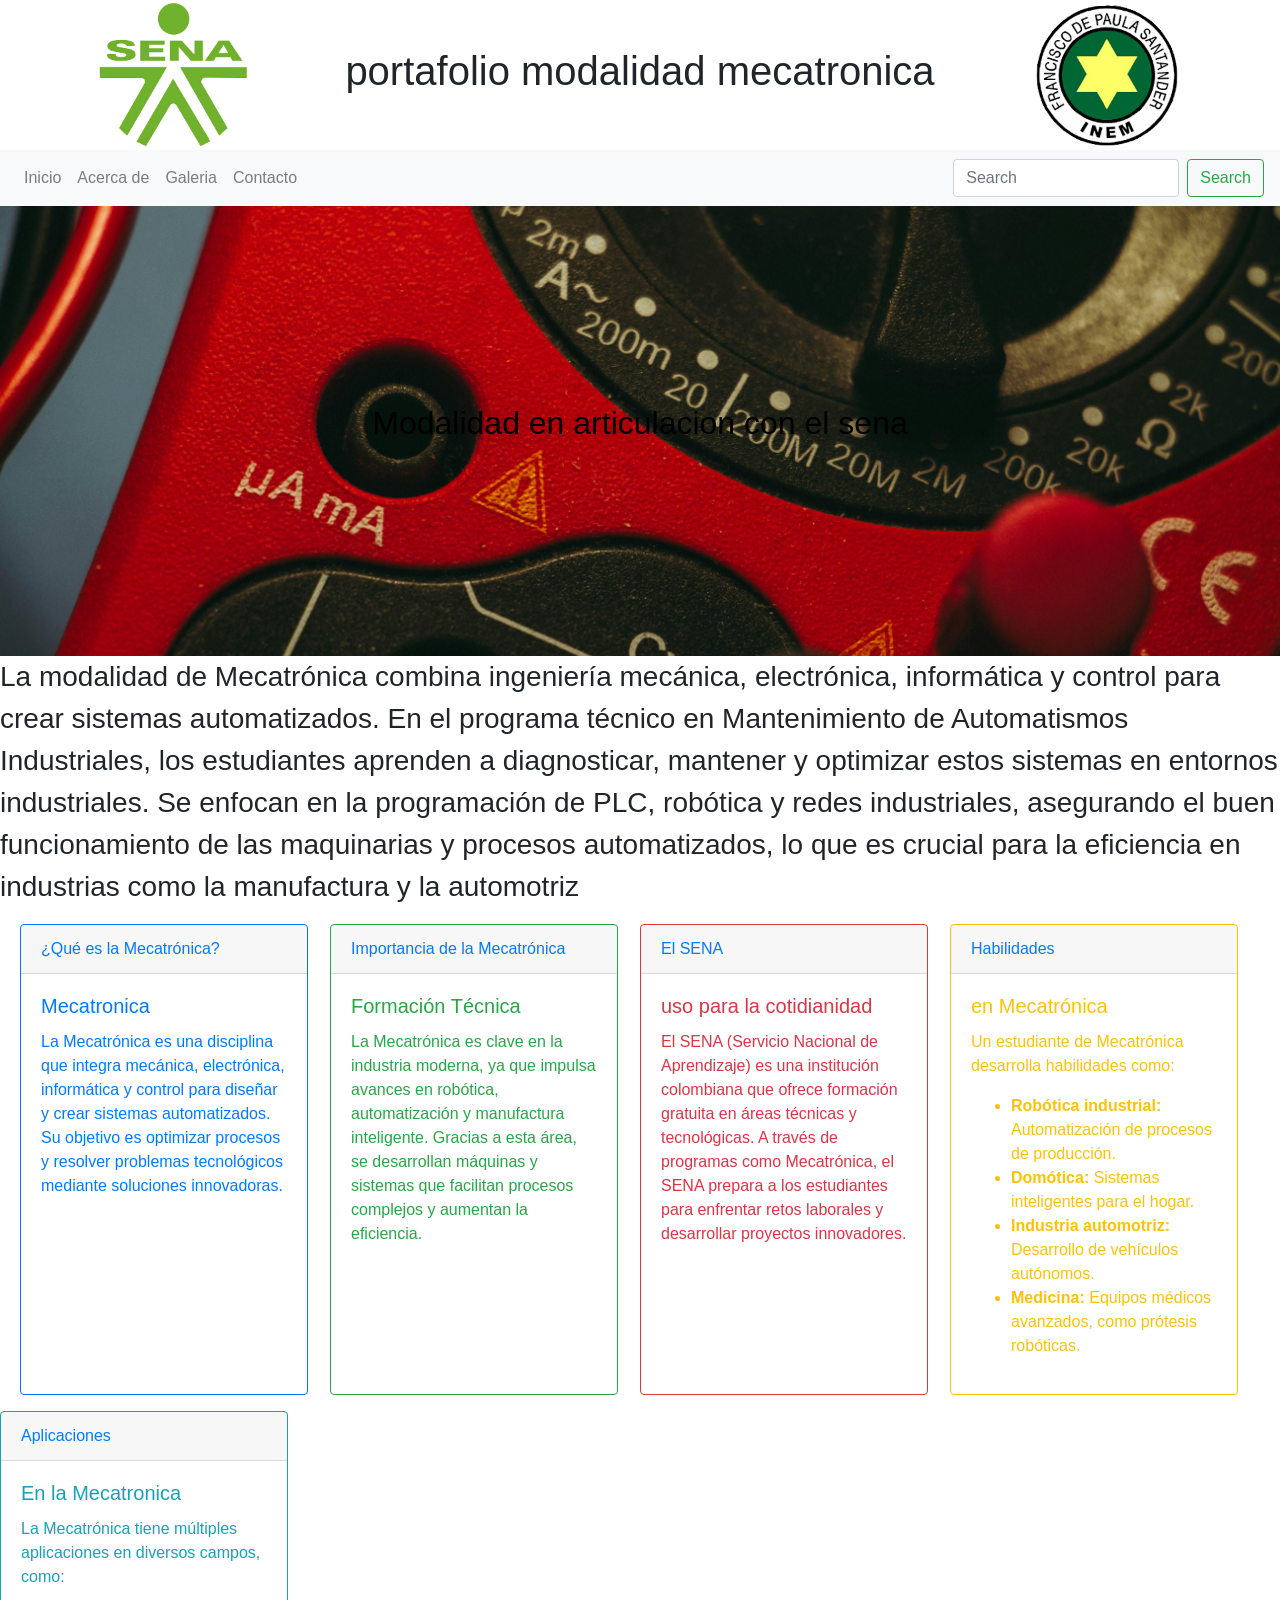
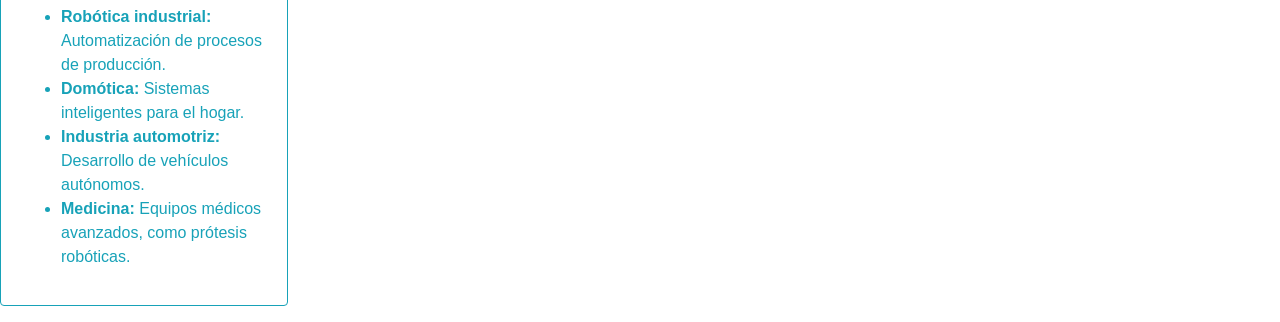
<file: index.html>
</main>

    <!-- Optional JavaScript; choose one of the two! -->

    <!doctype html>
    <html lang="en">
      <head>
        <!-- Required meta tags -->
        <meta charset="utf-8">
        <meta name="viewport" content="width=device-width, initial-scale=1, shrink-to-fit=no">
        <link rel="stylesheet" href="./style.css">
        <!-- Bootstrap CSS -->
        <link rel="stylesheet" href="https://cdn.jsdelivr.net/npm/bootstrap@4.6.2/dist/css/bootstrap.min.css" integrity="sha384-xOolHFLEh07PJGoPkLv1IbcEPTNtaed2xpHsD9ESMhqIYd0nLMwNLD69Npy4HI+N" crossorigin="anonymous">
    
        <title>Portafolio OBED MATEO MENDEZ CASTAÑO</title>
      </head>
      <body>
        <header>
            <div id="contenedor_cabecera">
                <img class="logo" src="./img/LOGO-SENA.png" alt="logo sena">
                <h1 id="titulo">portafolio modalidad mecatronica</h1>
                <img class="logo" src="./img/LOGO-INEM.png" alt="logo inem">
            </div>
            <div id="menu">
              <nav class="navbar navbar-expand-lg navbar-light bg-light">
               
              
                <div class="collapse navbar-collapse" id="navbarSupportedContent">
                  <ul class="navbar-nav mr-auto">
                    <li class="nav-item">
                      <a class="nav-link" href="./index.html">Inicio <span class="sr-only">(current)</span></a>
                    </li>
    
                    <li class="nav-item">
                      <a class="nav-link" href="./acercade.html">Acerca de <span class="sr-only">(current)</span></a>
                    </li>
    
                    <li class="nav-item">
                      <a class="nav-link" href="./galeria.html">Galeria</a>
                    </li>
    
                    <li class="nav-item">
                      <a class="nav-link" href="# ">Contacto</a>
                    </li>
                  </ul>
    
                  <form class="form-inline my-2 my-lg-0">
                    <input class="form-control mr-sm-2" type="search" placeholder="Search" aria-label="Search">
                    <button class="btn btn-outline-success my-2 my-sm-0" type="submit">Search</button>
                  </form>
                </div>
              </nav>
    
            </div>
            <div id="contenedor_banner">
                <p id="subtitulo">Modalidad en articulacion con el sena</p>
            </div>
            
        </header>
        <main>
            <section>
                <div id="descripcion">
                    <p>
                        La modalidad de Mecatrónica combina ingeniería mecánica, electrónica, informática y control para crear sistemas automatizados. En el programa técnico en Mantenimiento de Automatismos Industriales, los estudiantes aprenden a diagnosticar, mantener y optimizar estos sistemas en entornos industriales. Se enfocan en la programación de PLC, robótica y redes industriales, asegurando el buen funcionamiento de las maquinarias y procesos automatizados, lo que es crucial para la eficiencia en industrias como la manufactura y la automotriz
    
                    </p>
    
                </div>
            </section>
            <div id="tarjetas">
                <div class="card border-primary mb-3" style="max-width: 18rem;">
                  <a href="./meca.html">
                    <div class="card-header">¿Qué es la Mecatrónica?</div>
                    <div class="card-body text-primary">
                      <h5 class="card-title">Mecatronica</h5>
                      <p class="card-text">La Mecatrónica es una disciplina que integra mecánica, electrónica, informática y control para diseñar y crear sistemas automatizados. Su objetivo es optimizar procesos y resolver problemas tecnológicos mediante soluciones innovadoras.</p>
                    </div></a>
                  </div>
                  
                  <div class="card border-success mb-3" style="max-width: 18rem;">
                    <a href="./idim.html">
                    <div class="card-header">Importancia de la Mecatrónica</div>
                    <div class="card-body text-success">
                      <h5 class="card-title">Formación Técnica</h5>
                      <p class="card-text">La Mecatrónica es clave en la industria moderna, ya que impulsa avances en robótica, automatización y manufactura inteligente. Gracias a esta área, se desarrollan máquinas y sistemas que facilitan procesos complejos y aumentan la eficiencia.</p>
                    </div></a>
                  </div>
    
                  <div class="card border-danger mb-3" style="max-width: 18rem;">
                    <a href="./elsena.html">
                    <div class="card-header">El SENA</div>
                    <div class="card-body text-danger">
                      <h5 class="card-title">uso para la cotidianidad</h5>
                      <p class="card-text">El SENA (Servicio Nacional de Aprendizaje) es una institución colombiana que ofrece formación gratuita en áreas técnicas y tecnológicas. A través de programas como Mecatrónica, el SENA prepara a los estudiantes para enfrentar retos laborales y desarrollar proyectos innovadores.</p>
                    </div></a>
                  </div>
    
                  <div class="card border-warning mb-3" style="max-width: 18rem;">
                    <a href="./habilidades.html">
                    <div class="card-header">Habilidades</div>
                    <div class="card-body text-warning">
                      <h5 class="card-title">en Mecatrónica</h5>
                      <p class="card-text">Un estudiante de Mecatrónica desarrolla habilidades como: 
                        <ul>
                             <li><strong>Robótica industrial:</strong> Automatización de procesos de producción.</li>
                             <li><strong>Domótica:</strong> Sistemas inteligentes para el hogar.</li>
                             <li><strong>Industria automotriz:</strong> Desarrollo de vehículos autónomos.</li>
                             <li><strong>Medicina:</strong> Equipos médicos avanzados, como prótesis robóticas.</li>
                        </ul>
                       </p>
                     </div>
                   </div>
                    </div></a>
                  </div>
    
                  <div class="card border-info mb-3" style="max-width: 18rem;">
                    <a href="./aplicaciones.html">
                    <div class="card-header">Aplicaciones</div>
                    <div class="card-body text-info">
                      <h5 class="card-title">En la Mecatronica</h5>
                      <p class="card-text">La Mecatrónica tiene múltiples aplicaciones en diversos campos, como:
                        <ul>
                           <li><strong>Robótica industrial:</strong> Automatización de procesos de producción.</li>
                           <li><strong>Domótica:</strong> Sistemas inteligentes para el hogar.</li>
                           <li><strong>Industria automotriz:</strong> Desarrollo de vehículos autónomos.</li>
                           <li><strong>Medicina:</strong> Equipos médicos avanzados, como prótesis robóticas.</li>
                        </ul>
                     </p>
                    </div></a>
                  </div>
                 
                  
            </div>
        </main>
        <!-- Optional JavaScript; choose one of the two! -->
    
        <!-- Option 1: jQuery and Bootstrap Bundle (includes Popper) -->
        <script src="https://cdn.jsdelivr.net/npm/jquery@3.5.1/dist/jquery.slim.min.js" integrity="sha384-DfXdz2htPH0lsSSs5nCTpuj/zy4C+OGpamoFVy38MVBnE+IbbVYUew+OrCXaRkfj" crossorigin="anonymous"></script>
        <script src="https://cdn.jsdelivr.net/npm/bootstrap@4.6.2/dist/js/bootstrap.bundle.min.js" integrity="sha384-Fy6S3B9q64WdZWQUiU+q4/2Lc9npb8tCaSX9FK7E8HnRr0Jz8D6OP9dO5Vg3Q9ct" crossorigin="anonymous"></script>
    
        <!-- Option 2: Separate Popper and Bootstrap JS -->
        <!--
        <script src="https://cdn.jsdelivr.net/npm/jquery@3.5.1/dist/jquery.slim.min.js" integrity="sha384-DfXdz2htPH0lsSSs5nCTpuj/zy4C+OGpamoFVy38MVBnE+IbbVYUew+OrCXaRkfj" crossorigin="anonymous"></script>
        <script src="https://cdn.jsdelivr.net/npm/popper.js@1.16.1/dist/umd/popper.min.js" integrity="sha384-9/reFTGAW83EW2RDu2S0VKaIzap3H66lZH81PoYlFhbGU+6BZp6G7niu735Sk7lN" crossorigin="anonymous"></script>
        <script src="https://cdn.jsdelivr.net/npm/bootstrap@4.6.2/dist/js/bootstrap.min.js" integrity="sha384-+sLIOodYLS7CIrQpBjl+C7nPvqq+FbNUBDunl/OZv93DB7Ln/533i8e/mZXLi/P+" crossorigin="anonymous"></script>
        -->
      </body>
    </html>
    <!--Obed Mateo Mendez Castaño 1107-->
</file>
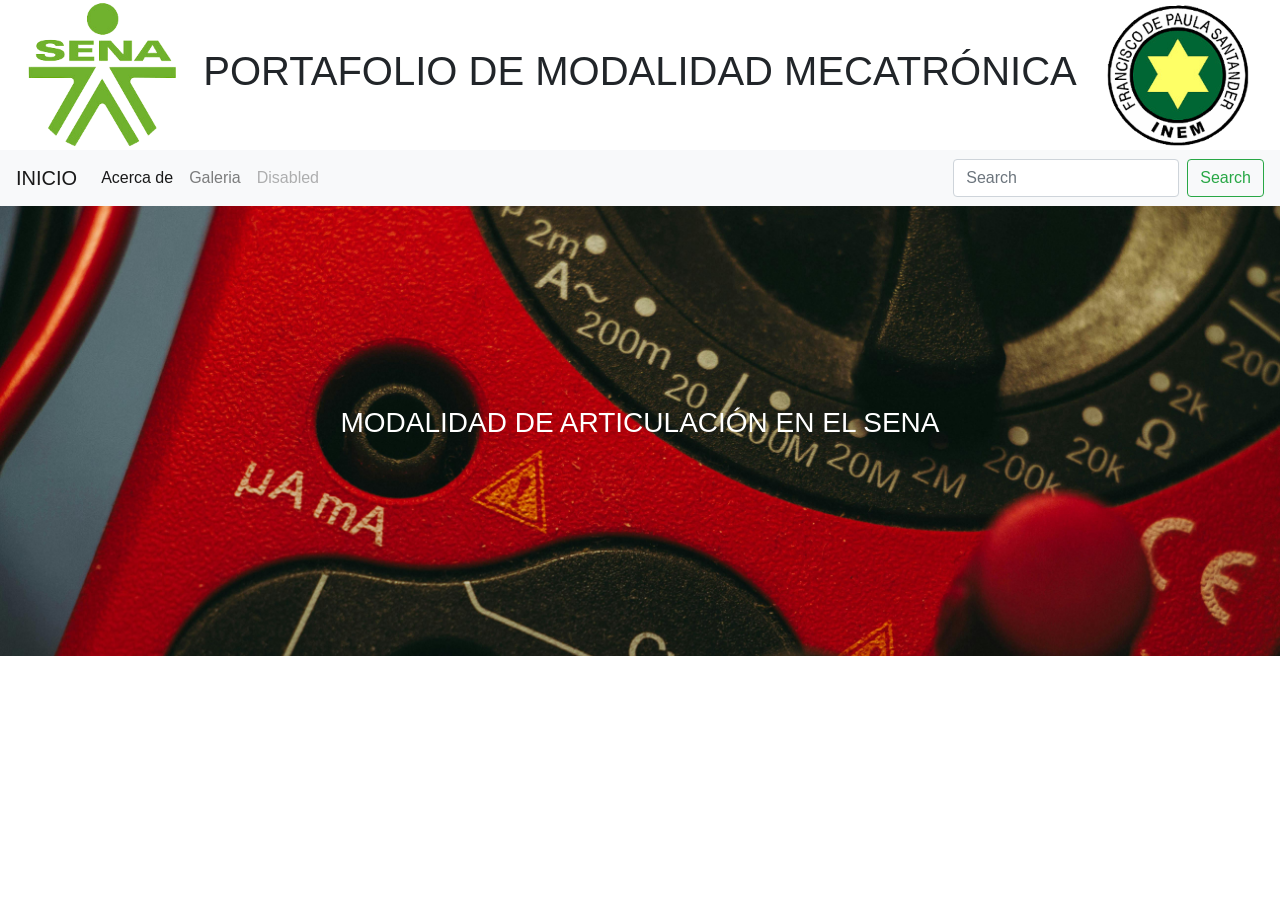
<file: AcercaDe.html>
<!doctype html>
<html lang="en">
  <head>
    <!-- Required meta tags -->
    <meta charset="utf-8">
    <meta name="viewport" content="width=device-width, initial-scale=1, shrink-to-fit=no">

    <!-- Bootstrap CSS -->
    <link rel="stylesheet" href="https://cdn.jsdelivr.net/npm/bootstrap@4.6.2/dist/css/bootstrap.min.css" integrity="sha384-xOolHFLEh07PJGoPkLv1IbcEPTNtaed2xpHsD9ESMhqIYd0nLMwNLD69Npy4HI+N" crossorigin="anonymous">
    <link rel="stylesheet" href="./Style.css">
    <title>Obed Mendez Portafolio 2025</title>
  </head>
  <body>
    <header>
        <div id="contenedor_cabecera">
            <img class="logo" src="./img/LOGO SENA.png" alt="LOGO SENA">
            <h1 id="titulo">PORTAFOLIO DE MODALIDAD MECATRÓNICA</h1>
            <img class="logo" src="./img/LOGO INEM.png" alt="LOGO INEM">
         </Div>

           <div id="NOTAS">
              <nav class="navbar navbar-expand-lg navbar-light bg-light">
                <a class="navbar-brand" href="./Index.html">INICIO</a>
                <button class="navbar-toggler" type="button" data-toggle="collapse" data-target="#navbarSupportedContent" aria-controls="navbarSupportedContent" aria-expanded="false" aria-label="Toggle navigation">
                  <span class="navbar-toggler-icon"></span>
                </button>
              
                <div class="collapse navbar-collapse" id="navbarSupportedContent">
                  <ul class="navbar-nav mr-auto">
                    <li class="nav-item active">
                      <a class="nav-link" href="./AcercaDe.html">Acerca de<span class="sr-only">(current)</span></a>
                    </li>
                    <li class="nav-item">
                      <a class="nav-link" href="./Galeria.html">Galeria</a>
                    </li>
                    <li class="nav-item">
                      <a class="nav-link disabled">Disabled</a>
                    </li>
                  </ul>
                  <form class="form-inline my-2 my-lg-0">
                    <input class="form-control mr-sm-2" type="search" placeholder="Search" aria-label="Search">
                    <button class="btn btn-outline-success my-2 my-sm-0" type="submit">Search</button>
                  </form>
                </div>
              </nav>
           </div>


        <div id="contenedor_banner">
            <p id="descripcion">MODALIDAD DE ARTICULACIÓN EN EL SENA</p>
            
        </div>
</file>
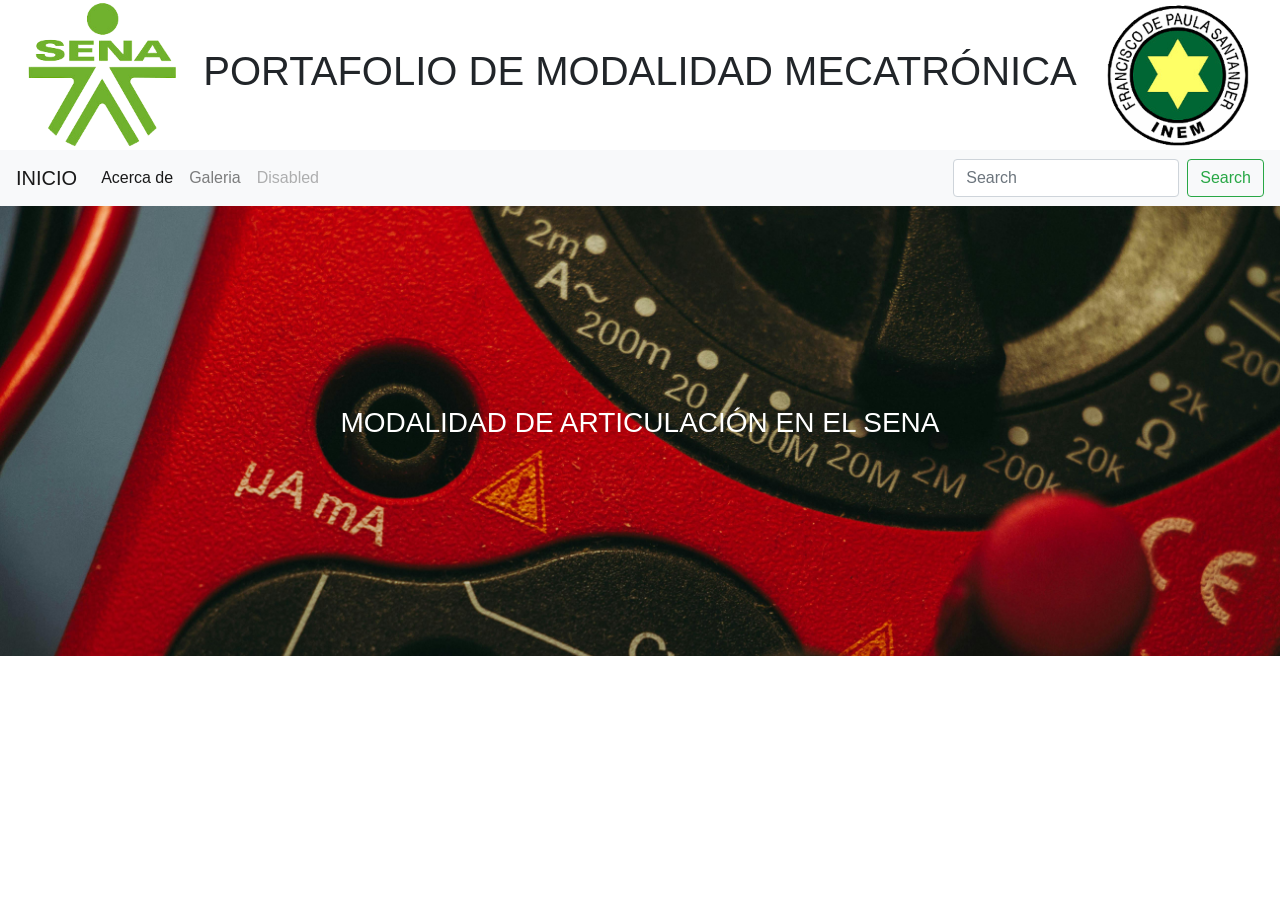
<file: acercade.html>
<!doctype html>
<html lang="en">
  <head>
    <!-- Required meta tags -->
    <meta charset="utf-8">
    <meta name="viewport" content="width=device-width, initial-scale=1, shrink-to-fit=no">

    <!-- Bootstrap CSS -->
    <link rel="stylesheet" href="https://cdn.jsdelivr.net/npm/bootstrap@4.6.2/dist/css/bootstrap.min.css" integrity="sha384-xOolHFLEh07PJGoPkLv1IbcEPTNtaed2xpHsD9ESMhqIYd0nLMwNLD69Npy4HI+N" crossorigin="anonymous">
    <link rel="stylesheet" href="./style.css">
    <title>Obed Mendez Portafolio 2025</title>
  </head>
  <body>
    <header>
        <div id="contenedor_cabecera">
            <img class="logo" src="./img/LOGO SENA.png" alt="LOGO SENA">
            <h1 id="titulo">PORTAFOLIO DE MODALIDAD MECATRÓNICA</h1>
            <img class="logo" src="./img/LOGO INEM.png" alt="LOGO INEM">
         </Div>

           <div id="NOTAS">
              <nav class="navbar navbar-expand-lg navbar-light bg-light">
                <a class="navbar-brand" href="./index.html">INICIO</a>
                <button class="navbar-toggler" type="button" data-toggle="collapse" data-target="#navbarSupportedContent" aria-controls="navbarSupportedContent" aria-expanded="false" aria-label="Toggle navigation">
                  <span class="navbar-toggler-icon"></span>
                </button>
              
                <div class="collapse navbar-collapse" id="navbarSupportedContent">
                  <ul class="navbar-nav mr-auto">
                    <li class="nav-item active">
                      <a class="nav-link" href="./acercade.html">Acerca de<span class="sr-only">(current)</span></a>
                    </li>
                    <li class="nav-item">
                      <a class="nav-link" href="./galeria.html">Galeria</a>
                    </li>
                    <li class="nav-item">
                      <a class="nav-link disabled">Disabled</a>
                    </li>
                  </ul>
                  <form class="form-inline my-2 my-lg-0">
                    <input class="form-control mr-sm-2" type="search" placeholder="Search" aria-label="Search">
                    <button class="btn btn-outline-success my-2 my-sm-0" type="submit">Search</button>
                  </form>
                </div>
              </nav>
           </div>


        <div id="contenedor_banner">
            <p id="descripcion">MODALIDAD DE ARTICULACIÓN EN EL SENA</p>
            
        </div>
</file>
<file: style.css>
:root{
    font-family: Arial, Helvetica, sans-serif;
}

.logo{
    width: 150px;
}

#contenedor_cabecera{
    width: 100%;
    display: flex;
    justify-content: space-evenly;
    align-items: center;
}
#contenedor_banner{
    display: flex;
    justify-content: center;
    align-items: center;
    background-image: url(./img/Banner\ 2.jpg);
    background-size: cover;
    background-repeat: no-repeat;
    height: 450px;
    color: #fff;
}
#subtitulo{
    font-size: xx-large;
    color: #000000;
}
#descripcion{
    font-family: Arial, Helvetica, sans-serif;
    font-size: 28px;
}
#tarjetas{
    margin-left: 20px;
    margin-right: 20px;
    display: flex;
    justify-content: space-between;
    gap: 18px;
}
</file>
<file: Style.css>
:root{
    font-family: Arial, Helvetica, sans-serif;
}

.logo{
    width: 150px;
}

#contenedor_cabecera{
    width: 100%;
    display: flex;
    justify-content: space-evenly;
    align-items: center;
}
#contenedor_banner{
    display: flex;
    justify-content: center;
    align-items: center;
    background-image: url(./img/Banner\ 2.jpg);
    background-size: cover;
    background-repeat: no-repeat;
    height: 450px;
    color: #fff;
}
#subtitulo{
    font-size: xx-large;
    color: #000000;
}
#descripcion{
    font-family: Arial, Helvetica, sans-serif;
    font-size: 28px;
}
#tarjetas{
    margin-left: 20px;
    margin-right: 20px;
    display: flex;
    justify-content: space-between;
    gap: 18px;
}
</file>
